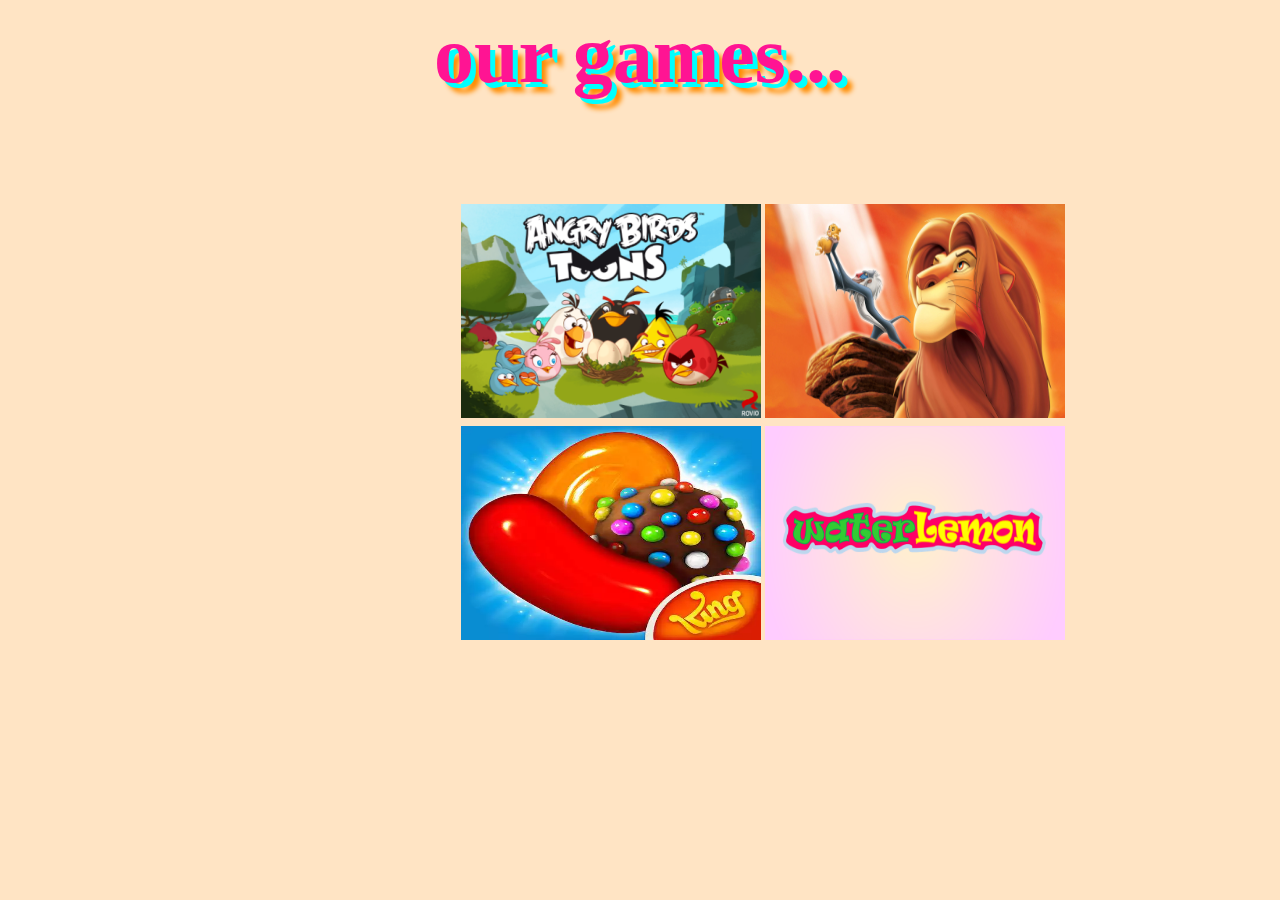
<file: index.html>
<!DOCTYPE html>
<html lang="en">
<head>
    <meta charset="UTF-8">
    <meta name="viewport" content="width=device-width, initial-scale=1.0">
    <title>WaterLemon Game</title>
    <script>
        window.location.href = "new/html/Main_Page.html"; // הפניה אוטומטית לעמוד המשחק
    </script>
</head>
<body>
    <p>If you are not redirected, <a href="new/html/Main_Page.html">click here</a>.</p>
</body>
</html>
</file>
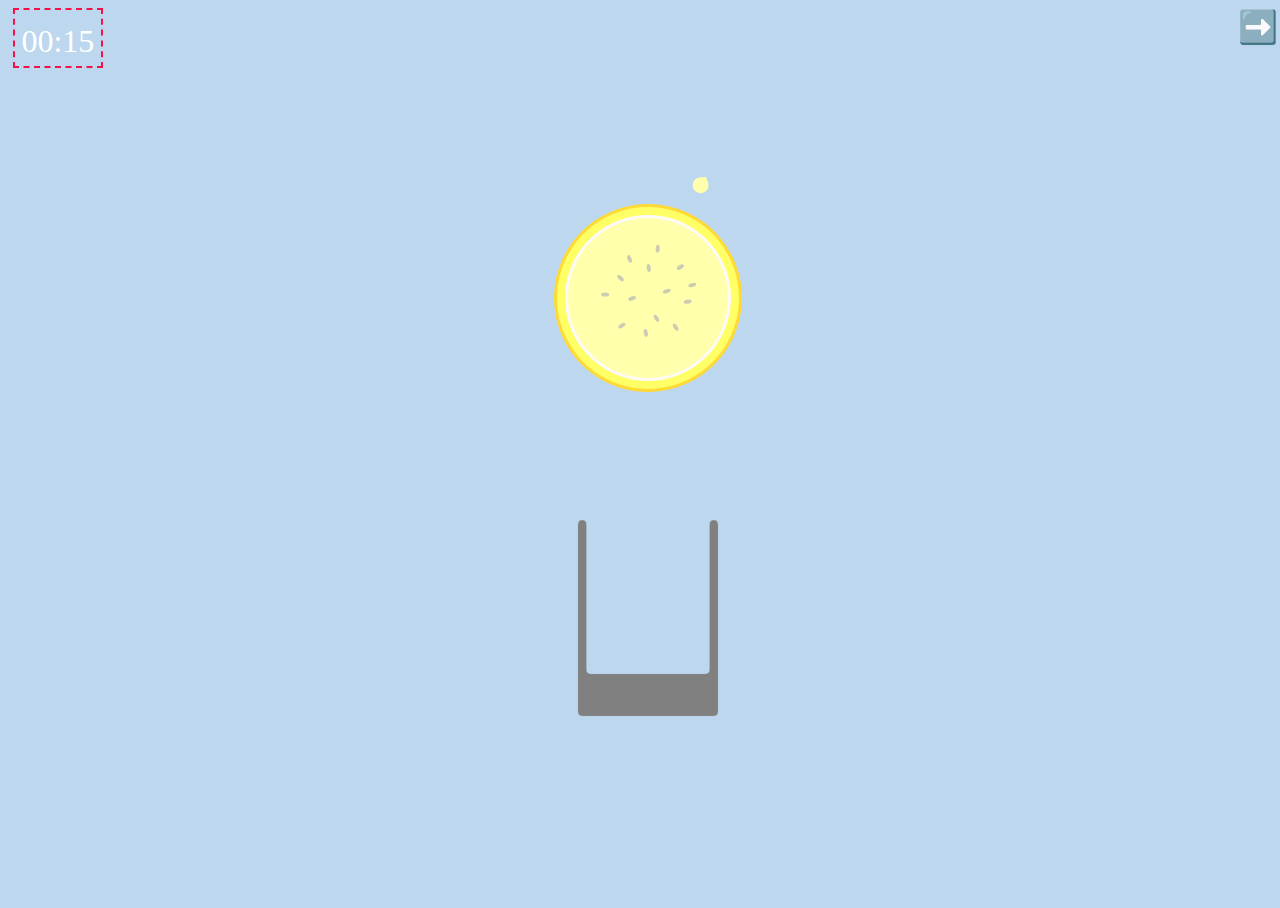
<file: new/html/game.html>
<!DOCTYPE html>
<html>
<head>
    <title>Document</title>
    <!--style css-->
    <link rel="stylesheet" href="../css/game.css">
</head>

<body>
<!--go back-->
<a id="back" href="../html/Main_Page.html">&#x27A1;&#xFE0F</a>
<!--a timer-->
<div id="timer">00:15</div>



    <!--a message-->
    <div id="message">
      <img id="logo" src="../img/logo.png">
      <h1 id="words">well done! u did it!</h1>
      <h3>number of cups you filled:<p id="cups">0</p></h3>
      <a id="play" class="options" href="../html/game.html">new game</a>
      <a id="home" class="options" href="../html/Main_Page.html">home page</a>
  </div>


    <!--a fruit-->
    <div class="fruit" >

          <!-- a watermelon -->
    <div class="watermelon"> 
      <div></div><div></div><div></div>
      <div><i></i><i></i><i></i><i></i><i></i><i></i><i></i><i></i><i></i><i></i><i></i><i></i><i></i><i></i></div>
    </div>

        <!--a drip-->
    <div class="drip" id="drip"></div>
  </div>


<!--a cup-->

<svg viewBox="0 0 100 140">
  <defs>
    <filter id="goo">
      <feGaussianBlur in="SourceGraphic" stdDeviation="2" result="blur" />
      <feColorMatrix in="blur" mode="matrix" values="1 0 0 0 0  0 1 0 0 0  0 0 1 0 0  0 0 0 5 -2" result="gooey" />
      <feComposite in="SourceGraphic" in2="gooey" operator="atop" />
    </filter>
  </defs>
  <rect id="box" x="10" y="0" width="80" height="0">
    <animate id="b" attributeName="y" from="100" to="0" dur="0.5s" fill="freeze" begin="1s" />
  </rect>
  <g>
    <path class="glass" d="M0 0 L0 140 L100 140 L100 0">
    </path>
    <rect class="glass" x="0" y="110" width="100" height="30" />
  </g>
</svg>

      <!--funcs js-->
  <script type="text/javascript" src="../js/game.js"> </script>
</body>
</html>
</file>
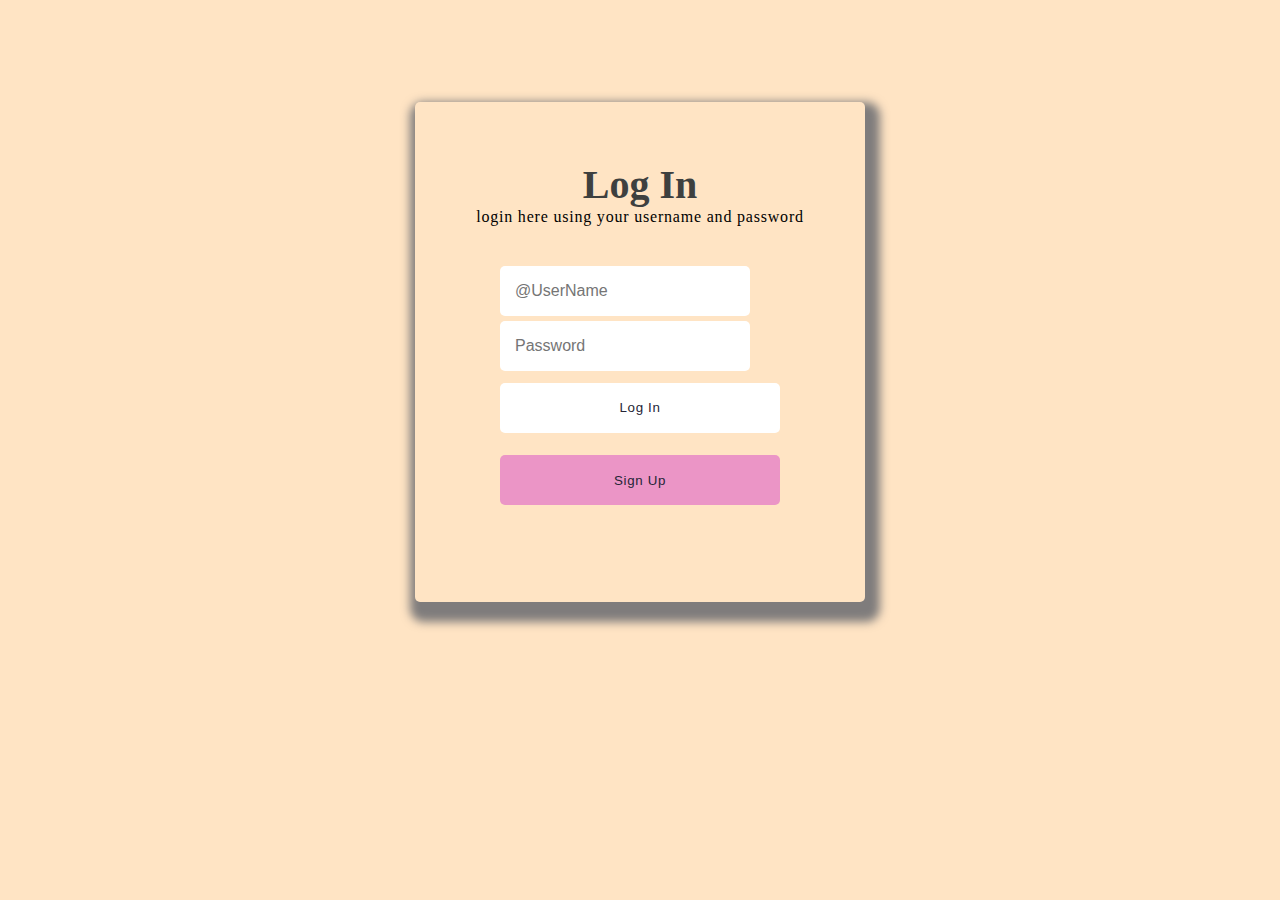
<file: new/html/Login.html>
<!DOCTYPE html>
<html lang="en">
<head>
    <meta charset="UTF-8">
    <meta http-equiv="X-UA-Compatible" content="IE=edge">
    <meta name="viewport" content="width=device-width, initial-scale=1.0">
    <link href="../css/Login.css" rel="stylesheet">
    <script type="text/javascript" src="../js/Login.js"></script>
    <title>Document</title>
</head>
<body>
   <div class="overlay">
      <!-- LOGN IN FORM-->
      <form>
        <!--   con = Container  for items in the form-->
        <div class="con">
          <!--     Start  header Content  -->
          <header class="head-form">
            <h2>Log In</h2>
            <p>login here using your username and password</p>
          </header>
          <br>
          <div class="field-set">
          
            <!--   user name Input-->
            <input class="form-input"  type="email" name="email"  placeholder="@UserName" id="txt-input" required="required">
            

            <br>
            <!--   Password Input-->
            <input class="form-input" type="password" placeholder="Password" id="pwd" minlength="8"  name="password" required="required">
            <br>
              <!--      button LogIn -->
            <button type="button" class="log-in" onclick="login()"> Log In </button>
          </div>
    
          <!--   other buttons -->
          <div class="other">

            <!--     Sign Up button -->
            <button class="btn submits sign-up" type="button" onclick="signUp()">Sign Up
            </button>
          </div>
    
          <!--   End Conrainer  -->
        </div>
    
        <!-- End Form -->
      </form>
    </div>
</body>
</html>
</file>
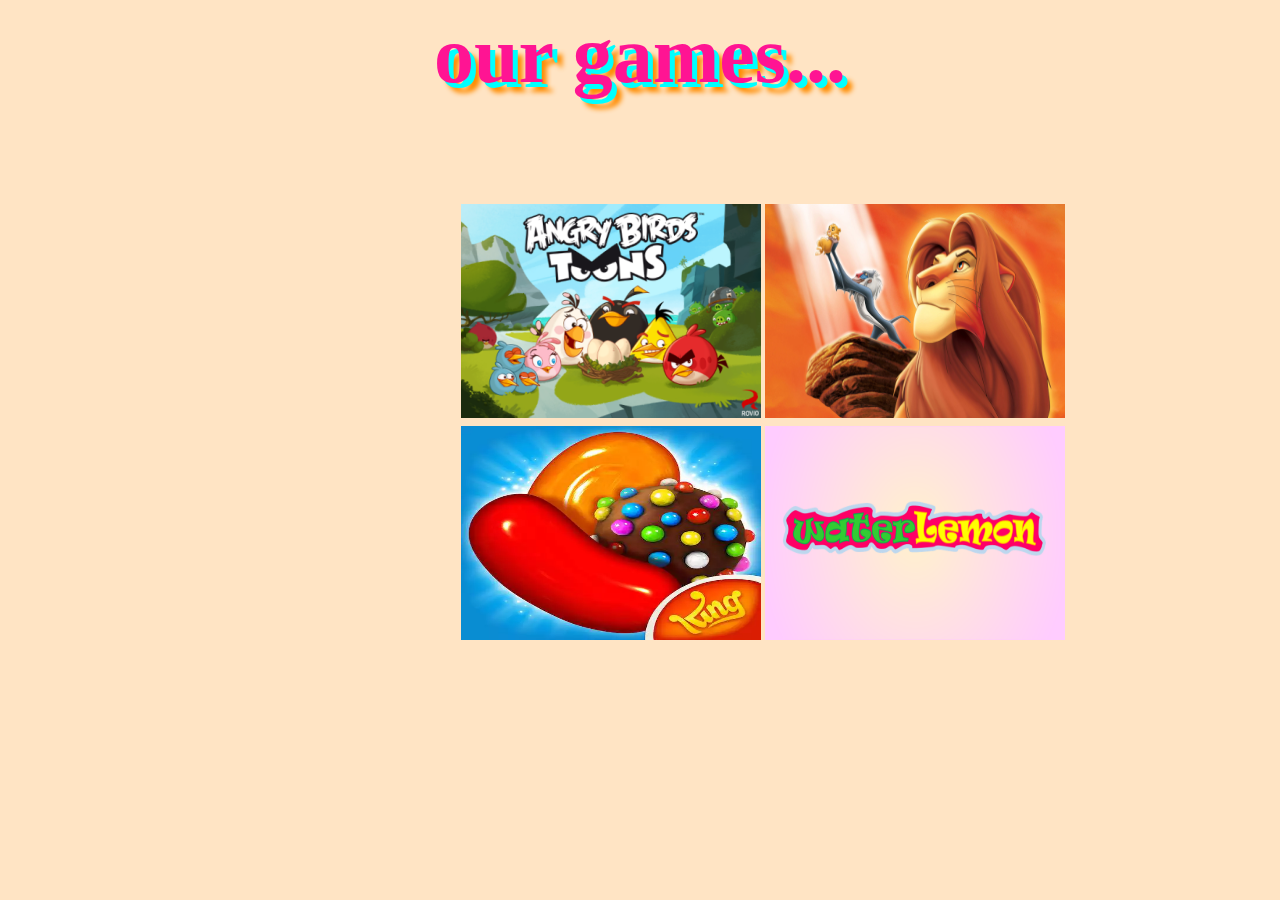
<file: new/html/Main_Page.html>
<!DOCTYPE html>
<html lang="en">
<head>
    <meta charset="UTF-8">
    <meta http-equiv="X-UA-Compatible" content="IE=edge">
    <meta name="viewport" content="width=device-width, initial-scale=1.0">
    <title>Document</title>
    <link href="../css/Main_Page.css" rel="stylesheet">
    <script type="text/javascript" src="../js/Main.js"></script>
</head>
<article>
   <h1>our games...</h1>
 </article>
<body>
   <table>
     <tr>
        <td><a href="../html/Sorry.html"  target="_blank"><img class="zoom"    src="../img/אנגרי.jpg" alt="Angry birds" ></a></a></td>
        <td><a href="../html/Sorry.html" target="_blank"><img class="zoom"   src="../img/אריה.jpg" alt="The Lion King"></a></td>
     </tr>
     <tr>
        <td><a href="../html/Sorry.html" target="_blank"><img class="zoom"   src="../img/קנדי.jpg" alt="Candy Crush Saga"></a></td>
        <td><a href="../html/game.html" target="_blank"><img class="zoom" id="logo" src="../img/waterlemon.png" alt="Candy Crush Saga"></a></td>
     </tr>
   </table>
   
</body>
</html>
</file>
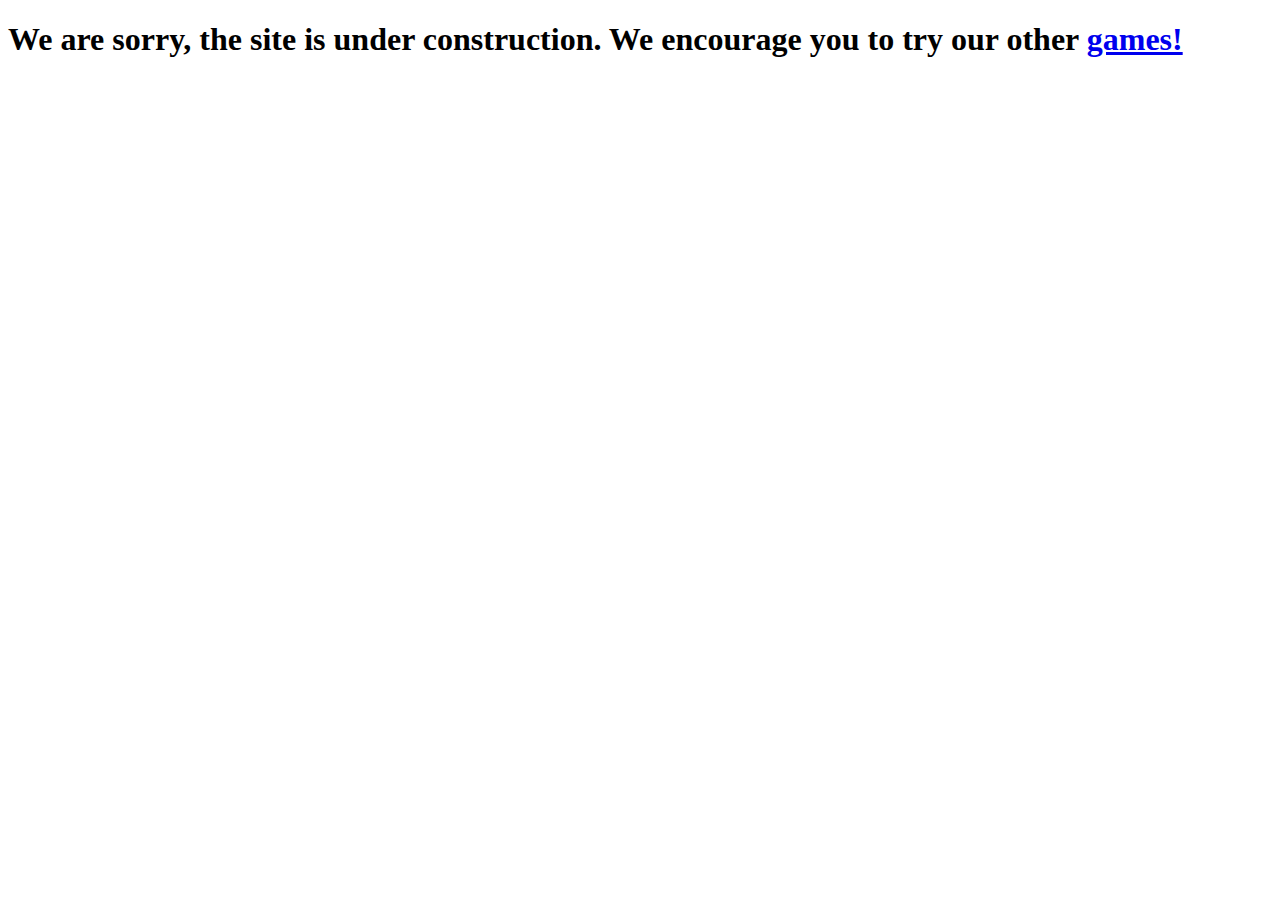
<file: new/html/Sorry.html>
<!DOCTYPE html>
<html lang="en">
<head>
    <meta charset="UTF-8">
    <meta http-equiv="X-UA-Compatible" content="IE=edge">
    <meta name="viewport" content="width=device-width, initial-scale=1.0">
    <title>Document</title>
</head>
<body>
    <h1>We are sorry, the site is under construction. We encourage you to try our other <a href="../html/Main_Page.html">games!</a></h1>
</body>
</html>
</file>
<file: new/css/game.css>
body {
  position: absolute;
  width: 100%;
  height: 100%;
  display: flex;
  justify-content: center;
  align-items: center;
  overflow: hidden;
  background-color: #bdd7ee;
}

/* back */
#back {
  position: absolute;
  top: 0;
  right: 10px;
  font-size: 200%;
}

/* timer */
#timer {
  position: absolute;
  top: 0;
  left: 5px;
  color: white;
  font-size: 200%;
  font-family: "Pacifico", cursive;  padding: 0.5%;
  padding-top: 1%;
  border: rgb(241, 18, 76) 2px dashed;
}

/*place the watermelon*/
.fruit {
  position: absolute;
  width: 12em;
  height: 12em;
  margin-bottom: 25%;
  overflow: hidden;
}


/*Creates the shape of the watermelon*/
.watermelon div,
i {
  position: absolute;
  top: 50%;
  left: 50%;
  transform: translate(-50%, -50%);
  border-radius: 100%;
}


/*kernels*/
i {
  border-top: 0.3em solid #252525;
  border-bottom: 0.3em solid #252525;
  border-left: 0.15em solid #252525;
  border-right: 0.15em solid #252525;
}

/*outer shell*/
.watermelon div:first-of-type {
  border: 5.9em solid #90B73F;
}

/*inner shell*/
.watermelon div:nth-of-type(2) {
  border: 5.7em solid #D9E38F;
}

/*more inner shell*/
.watermelon div:nth-of-type(3) {
  border: 5.2em solid #FDFAF7;
}

/*the eatable shell*/
.watermelon div:last-of-type {
  border: 5em solid rgb(241, 18, 76);
}

/*position of kernels*/
i:nth-of-type(1) {
  top: 30px;
  left: 15px;
  transform: rotate(-12deg);
}

i:nth-of-type(2) {
  top: 35px;
  left: -20px;
  transform: rotate(20deg);
}

i:nth-of-type(3) {
  top: 10px;
  left: 30px;
  transform: rotate(100deg);
}

i:nth-of-type(4) {
  left: 20px;
  top: -5px;
  transform: rotate(80deg);
}

i:nth-of-type(5) {
  left: -45px;
  transform: rotate(90deg);
}


i:nth-of-type(6) {
  top: 15px;
  transform: rotate(65deg);
  left: -30px;
}

i:nth-of-type(7) {
  top: -15px;
  transform: rotate(102deg);
  left: -30px;
}

i:nth-of-type(8) {
  left: 35px;
  top: -20px;
  transform: rotate(75deg);
}

i:nth-of-type(9) {
  left: -45px;
  top: -30px;
  transform: rotate(115deg);
}

i:nth-of-type(10) {
  top: 15px;
  left: -5px;
}


i:nth-of-type(11) {
  top: -40px;
  left: 15px;
  transform: rotate(12deg);
}

i:nth-of-type(12) {
  top: -45px;
  left: -20px;
  transform: rotate(-12deg);
}

i:nth-of-type(13) {
  top: -50px;
  left: 1px;
  transform: rotate(6deg);
}

i:nth-of-type(14) {
  top: -20px;
}

.drip {
  position: fixed;
  width: 16px;
  height: 16px;
  background-color: rgb(241, 18, 76);
  border-radius: 50%;
  border-top-right-radius: 0%;
  transform: rotate(0.8turn);
}



/*a cup*/
svg {
  margin-top: 25%;
  position: relative;
  left: 0;
  width: 140px;
  stroke-width: none;
  animation: slide 1s ease-out;
  filter: url(#goo);
  fill: rgb(241, 18, 76);
  stroke: rgb(241, 18, 76);
}

path.glass {
  stroke-width: 12;
  stroke: gray;
  fill: none;
}

rect.glass {
  stroke: none;
  fill: gray;
}


/* a message */
#message {
  position: relative;
  background-color: bisque;
  margin: auto;
  padding: 0;
  border: 5px solid white;
  width: 50%;
  height: 80%;
  box-shadow: 0 4px 8px 0 bisque, 0 6px 20px 0 bisque;
  -webkit-animation-name: animatetop;
  -webkit-animation-duration: 0.4s;
  animation-name: animatetop;
  animation-duration: 0.4s;
  z-index: 1;
  display: none;
}

#logo {
  width: 80%;
  margin-left: 10%;
  margin-top: 10%;
}


@-webkit-keyframes animatetop {
  from {
    top: 0;
    opacity: 1
  }

  to {
    top: 0;
    opacity: 1
  }
}

@keyframes animatetop {
  from {
    top: -300px;
    opacity: 0
  }

  to {
    top: 0;
    opacity: 1
  }
}

a {
  text-decoration: none;
}

.options {
  margin-top: 3%;
  display: flex;
  justify-content: center;
  align-items: center;
  text-align: center;
  background-color: bisque;
  border: 3px solid aqua;
  color: #ff1493;
  font-size: 30px;
  font-family: "Pacifico", cursive;
  border-radius: 5px;
}


h1,
h3 {
  margin-top: 10px;
  text-align: center;
  font-size: 80px;
  font-family: "Pacifico", cursive;
  color: #ff1493;
  text-shadow: 5px 5px aqua, 10px 10px 5px #ff8c00;
}


h3 {
  font-size: 200%;
}

button {
  align-items: center;
}

#home {
  justify-content: center;
}


@media only screen and (max-width: 992px) 
{
  svg{
    margin-top: 70%;
  }
  .fruit{
    margin-bottom: 60%;
  }

}
@media only screen and (max-width: 600px) 
{
  svg{
    margin-top: 100%;
  }
  .fruit{
    margin-bottom: 70%;
  }
  h1{
    font-size: 50px;
  }

}
</file>
<file: new/css/Login.css>
* {
    padding: 0;
    margin: 0;
    box-sizing: border-box;
}

body {
    font-family: "Pacifico", cursive;
    background-color: bisque;
    ;
}

/* Start form  attributes */
form {
    width: 450px;
    height: 500px;
    border-radius: 5px;
    margin: 8% auto;
    box-shadow: 5px 10px 10px 10px #7f7c7c;
    padding: 4%;
}

/* form Container */
form .con {
    display: -webkit-flex;
    display: flex;

    -webkit-justify-content: space-around;
    justify-content: space-around;

    -webkit-flex-wrap: wrap;
    flex-wrap: wrap;

    margin: 0 auto;
}

/* the header form form */
header {
    margin: 2% auto 10% auto;
    text-align: center;
}

/*title form form */
header h2 {
    font-size: 250%;
    font-family: 'Playfair Display', serif;
    color: #3e403f;
}

/*  A welcome message or an explanation of the login form */
header p {
    letter-spacing: 0.05em;
}

.input-item {
    background: #fff;
    color: #333;
    padding: 12.5px 0px 15px 9px;
    border-radius: 5px 5px 5px 5px;
}

/* inputs form  */
input[class="form-input"] {
    width: 250px;
    height: 50px;
    margin-top: 2%;
    padding: 15px;
    font-size: 16px;
    font-family: 'Abel', sans-serif;
    color: #5E6472;
    outline: none;
    border: none;
    border-radius: 5px 5px 5px 5px;
}

input[id="txt-input"] {
    width: 250px;
}

input[type="text"] {
    min-width: 250px;
}

/* buttons  */
button {
    display: inline-block;
    color: #252537;

    width: 280px;
    height: 50px;

    padding: 0 20px;
    background: #fff;
    border-radius: 5px;

    outline: none;
    border: none;

    cursor: pointer;
    text-align: center;
    margin: 4% auto;
    letter-spacing: 0.05em;
}


/* Sign Up button  */
.sign-up {
    background: #eb95c6;
}


/* buttons hover */
button:hover {
    transform: translatey(3px);
    box-shadow: none;
    animation: ani9 0.4s ease-in-out infinite alternate;
}

@keyframes ani9 {
    0% {
        transform: translateY(3px);
    }

    100% {
        transform: translateY(5px);
    }
}
</file>
<file: new/css/Main_Page.css>
body
{
    background-color: bisque;
}

table, tr,td
{
   margin-top: 100px;
   margin-left: 450px;
   border:1px black;
}

img{
    height:214px;
    width:300px;
}

.zoom
{
    transition: 0.3s;
}

.zoom:hover
{
    transform: scale(1.1); 
    filter: drop-shadow(2.5px 2.5px 5px #ff1493);
}

h1
{
    margin-top: 10px;
    text-align: center;
    font-size: 80px;
    font-family: "Pacifico", cursive;
    color: #ff1493;
    text-shadow: 5px 5px aqua, 10px 10px 5px #ff8c00;
}



@media only screen and (max-width: 992px) 
{

    img{
        height:185px;
        width:230px;
    }
    table, tr,td
    {
    margin-top: 110px;
    margin-left: 280px;
    }
    h1
    {
        margin-top: 30px;
        font-size: 60px;
    }
}

@media only screen and (max-width: 600px) 
{
    img{
        height:135px;
        width:198px;
    }
    table, tr,td
    {
    margin-top: 110px;
    margin-left: 100px;
    }
    h1
    {
        margin-top: 30px;
        font-size: 60px;
    }
}
</file>
